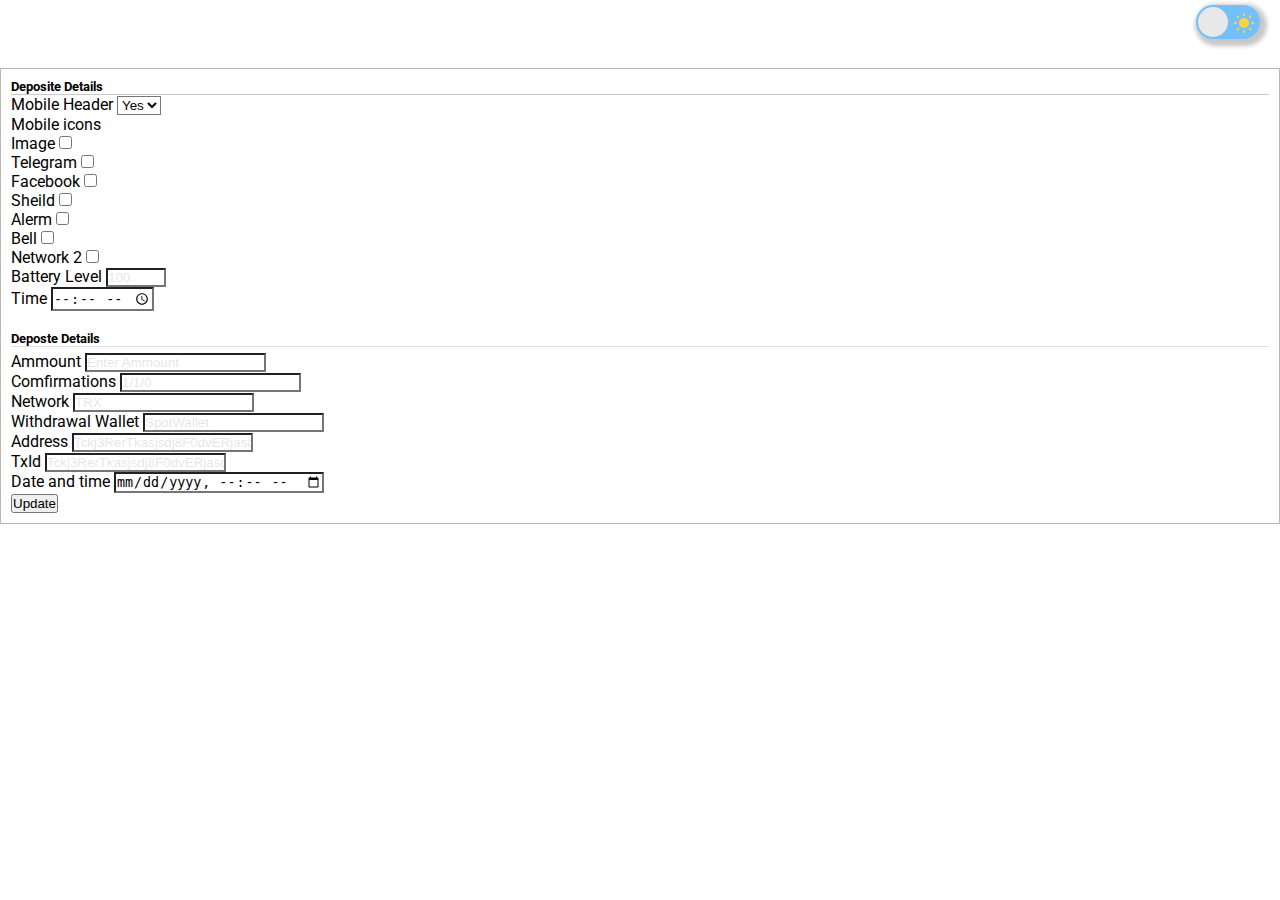
<file: index.html>
<!doctype html>
<html lang="en">
  <head>
    <meta charset="utf-8">
    <meta name="viewport" content="width=device-width, initial-scale=1">
    <!-- title  -->
    <title>Deposite Details</title>

    <!-- Bootstrap 5.3 -->
    <link href="https://cdn.jsdelivr.net/npm/bootstrap@5.3.0/dist/css/bootstrap.min.css" rel="stylesheet" integrity="sha384-9ndCyUaIbzAi2FUVXJi0CjmCapSmO7SnpJef0486qhLnuZ2cdeRhO02iuK6FUUVM" crossorigin="anonymous">

    <!-- google fonts  -->
    <link rel="preconnect" href="https://fonts.googleapis.com">
    <link rel="preconnect" href="https://fonts.gstatic.com" crossorigin>
    <link href="https://fonts.googleapis.com/css2?family=Roboto:wght@300;400;500;700&display=swap" rel="stylesheet">

    <!-- fontawsome cdn  -->
    <link rel="stylesheet" href="https://cdnjs.cloudflare.com/ajax/libs/font-awesome/6.4.0/css/all.min.css">
    <!-- owl carousel  -->
    <link rel="stylesheet" href="css/owl.carousel.min.css">
    <link rel="stylesheet" href="css/owl.theme.default.min.css">

    <!-- style css  -->
    <link rel="stylesheet" href="css/styles.css">

  </head>
  <body class="white_preview">
    
    <div class="mode_switcher">
        <label class="switch">
            <span class="sun"><svg xmlns="http://www.w3.org/2000/svg" viewBox="0 0 24 24"><g fill="#ffd43b"><circle r="5" cy="12" cx="12"></circle><path d="m21 13h-1a1 1 0 0 1 0-2h1a1 1 0 0 1 0 2zm-17 0h-1a1 1 0 0 1 0-2h1a1 1 0 0 1 0 2zm13.66-5.66a1 1 0 0 1 -.66-.29 1 1 0 0 1 0-1.41l.71-.71a1 1 0 1 1 1.41 1.41l-.71.71a1 1 0 0 1 -.75.29zm-12.02 12.02a1 1 0 0 1 -.71-.29 1 1 0 0 1 0-1.41l.71-.66a1 1 0 0 1 1.41 1.41l-.71.71a1 1 0 0 1 -.7.24zm6.36-14.36a1 1 0 0 1 -1-1v-1a1 1 0 0 1 2 0v1a1 1 0 0 1 -1 1zm0 17a1 1 0 0 1 -1-1v-1a1 1 0 0 1 2 0v1a1 1 0 0 1 -1 1zm-5.66-14.66a1 1 0 0 1 -.7-.29l-.71-.71a1 1 0 0 1 1.41-1.41l.71.71a1 1 0 0 1 0 1.41 1 1 0 0 1 -.71.29zm12.02 12.02a1 1 0 0 1 -.7-.29l-.66-.71a1 1 0 0 1 1.36-1.36l.71.71a1 1 0 0 1 0 1.41 1 1 0 0 1 -.71.24z"></path></g></svg></span>
            <span class="moon"><svg xmlns="http://www.w3.org/2000/svg" viewBox="0 0 384 512"><path d="m223.5 32c-123.5 0-223.5 100.3-223.5 224s100 224 223.5 224c60.6 0 115.5-24.2 155.8-63.4 5-4.9 6.3-12.5 3.1-18.7s-10.1-9.7-17-8.5c-9.8 1.7-19.8 2.6-30.1 2.6-96.9 0-175.5-78.8-175.5-176 0-65.8 36-123.1 89.3-153.3 6.1-3.5 9.2-10.5 7.7-17.3s-7.3-11.9-14.3-12.5c-6.3-.5-12.6-.8-19-.8z"></path></svg></span>   
            <input type="checkbox" id="color_mode"  class="input">
            <!-- <input type="checkbox" name="color_mode" > -->
            <span class="slider"></span>
          </label>
    </div>

    <div class="container-fluid">
        <div class="row justify-content-center">
            <div class="col-md-6">
                <!-- form part start here  -->
                <div class="form_part mb-2">
                    <div class="card">
                        <div class="card-header">
                            <h5> Deposite Details</h5>
                        </div>
                        <div class="card-body">
                            <form action="screenshort.html">
                                    <div class="mb-2">
                                        <label for="">Mobile Header</label>
                                        <select name="" id=""  class="form-control">
                                            <option value="">Yes</option>
                                            <option value="">No</option>
                                        </select>
                                    </div>
                                    <div class="row">
                                        <div class="col-12">
                                            <label >Mobile icons</label>
                                        </div>
                                        <div class="col-12">
                                            <div class="row">
                                                <div class="col-auto d-flex align-items-center ">
                                                    <label for="" class="mt-0 me-1">Image</label>
                                                    <input type="checkbox" name="" id="">
                                                </div>
                                                <div class="col-auto d-flex align-items-center m-1">
                                                    <label for="" class="mt-0 me-1">Telegram</label>
                                                    <input type="checkbox" name="" id="">
                                                </div>
                                                <div class="col-auto d-flex align-items-center m-1">
                                                    <label for="" class="mt-0 me-1">Facebook</label>
                                                    <input type="checkbox" name="" id="">
                                                </div>
                                                <div class="col-auto d-flex align-items-center m-1">
                                                    <label for="" class="mt-0 me-1">Sheild</label>
                                                    <input type="checkbox" name="" id="">
                                                </div>
                                                <div class="col-auto d-flex align-items-center m-1">
                                                    <label for="" class="mt-0 me-1">Alerm</label>
                                                    <input type="checkbox" name="" id="">
                                                </div>
                                                <div class="col-auto d-flex align-items-center m-1">
                                                    <label for="" class="mt-0 me-1">Bell</label>
                                                    <input type="checkbox" name="" id="">
                                                </div>
                                                <div class="col-auto d-flex align-items-center m-1">
                                                    <label for="" class="mt-0 me-1">Network 2</label>
                                                    <input type="checkbox" name="" id="">
                                                </div>
                                            </div>
                                        </div>                                        
                                        <div class="mb-2">
                                            <label for="">Battery Level </label>
                                            <input type="number" name="" placeholder="100" min="1" max="100" class="form-control">
                                        </div>
                                    </div>
                                    <div class="mb-2">
                                        <label for="">Time </label>
                                        <input type="time" name=""  class="form-control">
                                    </div>
                                    <div class="border">
                                        <h5>Deposte Details</h5>
                                    </div>
                                    <div class="row">
                                        <div class="col-6">
                                            <label for="">Ammount </label>
                                            <input type="number" name="" placeholder="Enter Ammount" class="form-control">
                                        </div>
                                        <div class="col-6">
                                            <label for="">Comfirmations </label>
                                            <input type="text" name="" placeholder="1/1/0" class="form-control">
                                        </div>
                                    </div>
                                    <div class="mb-2">
                                        <div class="row">
                                            <div class="col-6">
                                                <label for="">Network</label>
                                                <input type="text" name="" placeholder="TRX" class="form-control">
                                            </div>
                                            <div class="col-6">
                                                <label for="">Withdrawal Wallet </label>
                                                <input type="text" name="" placeholder="SpotWallet" class="form-control">
                                            </div>
                                        </div>
                                    </div>
                                    <div class="mb-2">
                                        <div class="row">
                                            <div class="col-6">
                                                <label for="">Address </label>
                                                <input type="text" name="" placeholder="Tckj3RerTkasjsdj8F0dvERjasd" class="form-control">
                                            </div>
                                            <div class="col-6">
                                                <label for="">TxId </label>
                                                <input type="text" name="" placeholder="Tckj3RerTkasjsdj8F0dvERjasd" class="form-control">
                                            </div>
                                        </div>
                                    </div>
                                    <div class="mb-2">
                                        <label for="">Date and time </label>
                                        <input type="datetime-local" name="" placeholder="MM/DD/YYYY HH:MM" class="form-control">
                                    </div>
                                    <div class="mb-2">
                                       <button type="submit" class="form-control btn btn-success" >  Update</button>
                                    </div>
                            </form>
                        </div>
                    </div>
                </div>
                <!-- form part end here  -->
            </div>
        </div>

    </div>
    



    <script src="https://code.jquery.com/jquery-3.6.0.min.js"></script>
    <script src="https://cdn.jsdelivr.net/npm/bootstrap@5.3.0/dist/js/bootstrap.bundle.min.js" integrity="sha384-geWF76RCwLtnZ8qwWowPQNguL3RmwHVBC9FhGdlKrxdiJJigb/j/68SIy3Te4Bkz" crossorigin="anonymous"></script>
    <script src="https://html2canvas.hertzen.com/dist/html2canvas.min.js"></script>
    <script src="js/themeswicher.js"></script>
   
  </body>
</html>
</file>
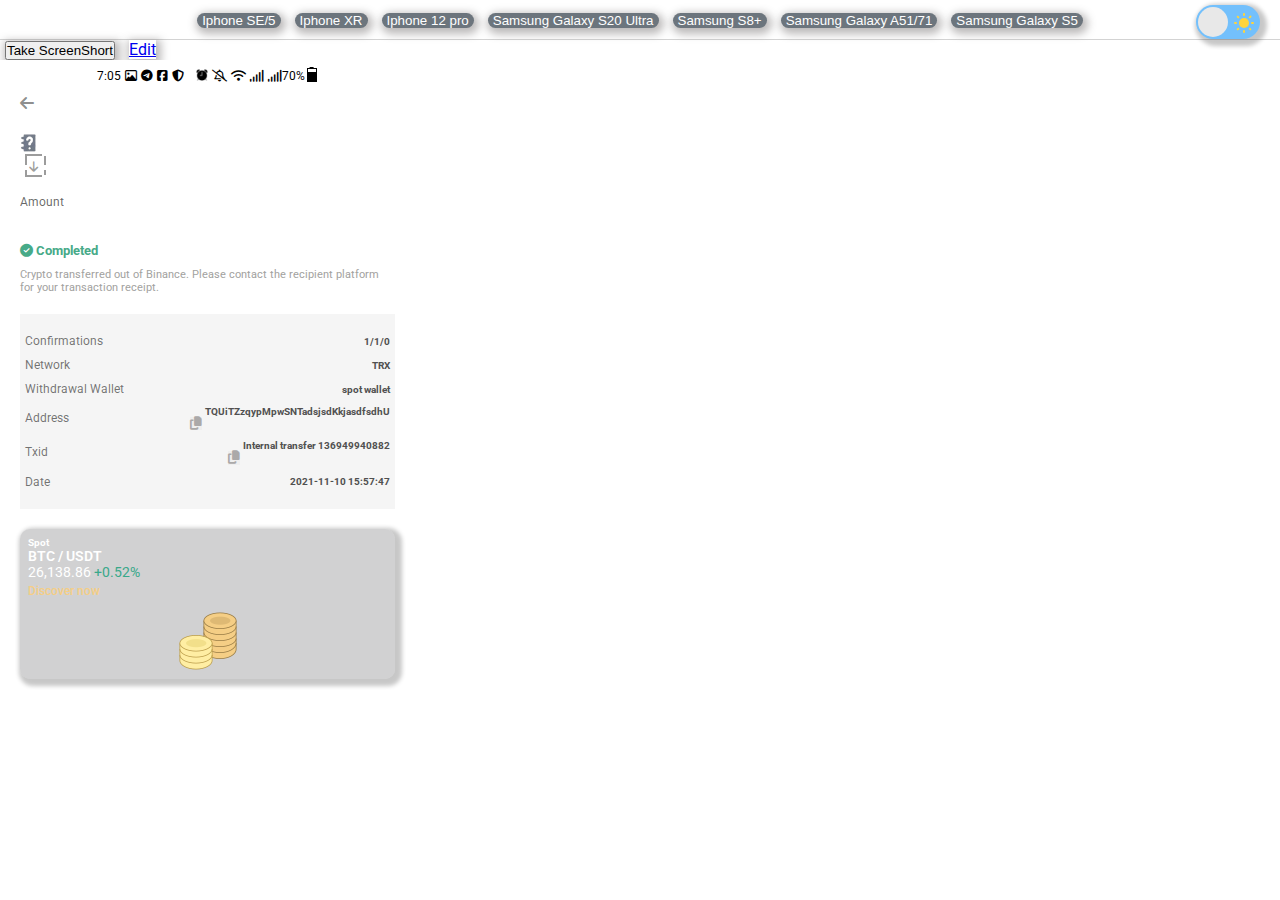
<file: screenshort.html>
<!doctype html>
<html lang="en">
  <head>
    <meta charset="utf-8">
    <meta name="viewport" content="width=device-width, initial-scale=1">
    <!-- title  -->
    <title>deposite Details</title>

    <!-- Bootstrap 5.3 -->
    <link href="https://cdn.jsdelivr.net/npm/bootstrap@5.3.0/dist/css/bootstrap.min.css" rel="stylesheet" integrity="sha384-9ndCyUaIbzAi2FUVXJi0CjmCapSmO7SnpJef0486qhLnuZ2cdeRhO02iuK6FUUVM" crossorigin="anonymous">

    <!-- google fonts  -->
    <link rel="preconnect" href="https://fonts.googleapis.com">
    <link rel="preconnect" href="https://fonts.gstatic.com" crossorigin>
    <link href="https://fonts.googleapis.com/css2?family=Roboto:wght@300;400;500;700&display=swap" rel="stylesheet">

    <!-- fontawsome cdn  -->
    <link rel="stylesheet" href="https://cdnjs.cloudflare.com/ajax/libs/font-awesome/6.4.0/css/all.min.css">
    <!-- owl carousel  -->
    <link rel="stylesheet" href="css/owl.carousel.min.css">
    <link rel="stylesheet" href="css/owl.theme.default.min.css">

    <!-- style css  -->
    <link rel="stylesheet" href="css/styles.css">

  </head>
  <body class="white_preview">
    
    <div class="mode_switcher">
        <label class="switch">
            <span class="sun"><svg xmlns="http://www.w3.org/2000/svg" viewBox="0 0 24 24"><g fill="#ffd43b"><circle r="5" cy="12" cx="12"></circle><path d="m21 13h-1a1 1 0 0 1 0-2h1a1 1 0 0 1 0 2zm-17 0h-1a1 1 0 0 1 0-2h1a1 1 0 0 1 0 2zm13.66-5.66a1 1 0 0 1 -.66-.29 1 1 0 0 1 0-1.41l.71-.71a1 1 0 1 1 1.41 1.41l-.71.71a1 1 0 0 1 -.75.29zm-12.02 12.02a1 1 0 0 1 -.71-.29 1 1 0 0 1 0-1.41l.71-.66a1 1 0 0 1 1.41 1.41l-.71.71a1 1 0 0 1 -.7.24zm6.36-14.36a1 1 0 0 1 -1-1v-1a1 1 0 0 1 2 0v1a1 1 0 0 1 -1 1zm0 17a1 1 0 0 1 -1-1v-1a1 1 0 0 1 2 0v1a1 1 0 0 1 -1 1zm-5.66-14.66a1 1 0 0 1 -.7-.29l-.71-.71a1 1 0 0 1 1.41-1.41l.71.71a1 1 0 0 1 0 1.41 1 1 0 0 1 -.71.29zm12.02 12.02a1 1 0 0 1 -.7-.29l-.66-.71a1 1 0 0 1 1.36-1.36l.71.71a1 1 0 0 1 0 1.41 1 1 0 0 1 -.71.24z"></path></g></svg></span>
            <span class="moon"><svg xmlns="http://www.w3.org/2000/svg" viewBox="0 0 384 512"><path d="m223.5 32c-123.5 0-223.5 100.3-223.5 224s100 224 223.5 224c60.6 0 115.5-24.2 155.8-63.4 5-4.9 6.3-12.5 3.1-18.7s-10.1-9.7-17-8.5c-9.8 1.7-19.8 2.6-30.1 2.6-96.9 0-175.5-78.8-175.5-176 0-65.8 36-123.1 89.3-153.3 6.1-3.5 9.2-10.5 7.7-17.3s-7.3-11.9-14.3-12.5c-6.3-.5-12.6-.8-19-.8z"></path></svg></span>   
            <input type="checkbox" id="color_mode"  class="input">
            <!-- <input type="checkbox" name="color_mode" > -->
            <span class="slider"></span>
          </label>
    </div>


    <div class="container-fluid">
        <div class="row">
            <div class=" col-12 m-auto text-center">                        
                <div class="responsive_btns">
                    <button class="change-size-btn" data-width="320" data-height="568">Iphone SE/5</button>
                    <button class="change-size-btn" data-width="414" data-height="896">Iphone XR</button>
                    <button class="change-size-btn" data-width="390" data-height="844">Iphone 12 pro</button>
                    <button class="change-size-btn" data-width="412" data-height="915">Samsung Galaxy S20 Ultra</button>
                    <button class="change-size-btn" data-width="360" data-height="740">Samsung S8+</button>
                    <button class="change-size-btn" data-width="412" data-height="914">Samsung Galaxy A51/71</button>
                    <button class="change-size-btn" data-width="360" data-height="640">Samsung Galaxy S5</button>
                </div>
            </div>
        </div>
        <div class="row justify-content-center">

            <div class="col-md-6 m-auto text-center">
                
                <div class="row">
                    <div class="col-6 m-auto">
                        <div class="d-flex justify-content-center">
                            <button class="btn btn-secondary my-3 btn_screenshort" data-id="Q1" id="capture_btn"> Take ScreenShort</button>
                            <a href="index.html" class="btn btn-secondary my-3 btn_screenshort" > Edit</a>
                        </div>
                    </div>
                </div>
                <div class="deposite_part mb-2 m-auto" id="mobileScreen">
                   
                    <!-- mobile topbar part start here  -->
                    <div class="row">
                        <div class="col-12">
                            <div class="top_bar">
                                <!-- left  -->
                                <div class="time_icon me-auto">
                                    <span>7:05</span>
                                    <div class="wifi">
                                        <div class="wifi_main">
                                            <i class="fa-regular fa-image"></i>
                                        </div>                            
                                    </div>
                                    <div class="wifi">
                                        <div class="wifi_main">
                                            <i class="fa-brands fa-telegram"></i>
                                        </div>                            
                                    </div>
                                    <div class="wifi">
                                        <div class="wifi_main">
                                            <i class="fa-brands fa-square-facebook"></i>
                                        </div>                            
                                    </div>
                                    <div class="wifi">
                                        <div class="wifi_main">
                                            <i class="fa-solid fa-shield-halved"></i>
                                        </div>                            
                                    </div>
                                </div>

                                <!-- right  -->
                                <div class="net_battery ms-auto">
                                    <div class="wifi">
                                        <div class="wifi_main">
                                            <img src="images/icons8-alarm-clock-60 (1).png" class="clock_white" alt="">
                                        </div>                            
                                    </div>
                                    <div class="wifi">
                                        <div class="wifi_main">
                                            <img src="images/icons8-alarm-clock-60.png" class="clock_black" alt="">
                                        </div>                            
                                    </div>
                                    <div class="wifi">
                                        <div class="wifi_main">
                                            <i class="fa-regular fa-bell-slash"></i>
                                        </div>                            
                                    </div>
                                    <div class="wifi">
                                        <div class="wifi_main">
                                            <i class="fa-solid fa-wifi"></i>
                                        </div>                            
                                    </div>
                                    <div class="signal_bars">
                                        <div class="signal_main">
                                            <i class="fa-solid fa-signal"></i>
                                        </div>
                                    </div>
                                    <div class="signal_bars">
                                        <div class="signal_main">
                                            <i class="fa-solid fa-signal"></i>
                                        </div>
                                    </div>
                                    <div class="time_icon">                            
                                        <span class="ms-1">70%</span>
                                    </div>
                                    <div class="battery time">
                                        <div class="battery_main">                                            
                                            <div class="battery_level" style="height: 70%;"></div>                       
                                        </div>
                                    </div>
                                </div>
                            </div>
                        </div>
                    </div>
                    <!-- mobile topbar part end here  -->
                    
                    <!-- top title and back part start here  -->
                    <div class="title_back">
                        <div class="row">
                            <div class="col-2">
                                <div class="arrow_back text-start">
                                    <a href="#"><i class="fa-solid fa-arrow-left"></i></a>
                                </div>
                            </div>
                            <div class="col-7">
                                <div class="title text-center">
                                    <h4>Deposite Details</h4>
                                </div>
                            </div>
                            <div class="col-3 d-flex justify-content-between align-items-center">
                                <div class=" text-end">
                                    <a href="#"><img src="images/book.png" width="18px" alt=""></a>
                                </div>
                                <div class="download_btn text-end">
                                    <a href="#"><i class="fa-solid fa-arrow-down"></i></a>
                                </div>
                            </div>
                        </div>
                    </div>
                    <!-- top title and back part end here  -->

                    <!-- status part start here  -->
                    <div class="row">
                        <div class="col-12">
                            <div class="status text-center">
                                <h4>Amount</h4>
                                <h1>998 <span>USDt</span></h1>
                                <h3><i class="fa-solid fa-circle-check"></i> Completed</h3>
                                <p>Crypto transferred out of Binance. Please contact the recipient platform for your transaction receipt.</p>
                                
                            </div>
                        </div>
                    </div>
                    <!-- status part end here  -->

                    <!-- details part start here  -->
                    
                    <div class="details">
                            <div class="row">
                                <div class="col-12">
                                    <ul>
                                        <li>
                                            <div><h4>Confirmations</h4></div>
                                            <div><h3>1/1/0</h3></div>
                                        </li>
                                        <li>
                                            <div><h4>Network</h4></div>
                                            <div><h3 class="text-uppercase">TRX</h3></div>
                                        </li>
                                        <li>
                                            <div><h4>Withdrawal Wallet</h4></div>
                                            <div><h3 class="text-uppercase">spot wallet</h3></div>
                                        </li>
                                        <li>
                                            <div><h4>Address</h4></div>
                                            <div class="d-flex justify-content-end align-items-center">
                                                <div class="text-end"><h3>TQUiTZzqypMpwSNTadsjsdKkjasdfsdhU</h3> </div>
                                                <div><button class="btn btn_copy"><i class="fa-solid fa-copy"></i></button></div>
                                            </div>
                                        </li>
                                        <li>
                                            <div><h4>Txid</h4></div>
                                            <div class="d-flex justify-content-end align-items-center">
                                                <div><h3 class="text-decoration-underline justify-content-end">Internal transfer 136949940882</h3></div>
                                                <div><button class="btn btn_copy"><i class="fa-solid fa-copy"></i></button></div>
                                            </div>
                                        </li>
                                        
                                        <li>
                                            <div><h4>Date </h4></div>
                                            <div><h3>2021-11-10 <span>15:57:47</span></h3></div>
                                        </li>
                                    </ul>
                                </div>
                            </div>
                        </div>
                    <!-- details part end here  -->

                    
                    <!-- sheild authentication part start here  -->
                    <div class="row">
                        <div class="col-12 m-auto">
                            <div class="slider ">
                                <div>
                                    <div class="row">
                                        <div class="col-6">
                                            <h4>spot</h4>
                                            <h2>BTC / USDT</h2>
                                            <h3>26,138.86 <span style="color: rgb(57 168 138)">+0.52%</span></h3>
                                            <a href="#">Discover now</a>
                                        </div>
                                        <div class="col-6">
                                            <div class="coins">
                                                <img src="images/coins-60.png" alt="">
                                            </div>
                                        </div>
                                    </div>
                                </div>
                                
                            </div>
                        </div>
                    </div>
                    <!-- sheild part end here  -->
                </div>
            </div>
        </div>

    </div>
    





    <script src="https://code.jquery.com/jquery-3.6.0.min.js"></script>
    <script src="https://cdn.jsdelivr.net/npm/bootstrap@5.3.0/dist/js/bootstrap.bundle.min.js" integrity="sha384-geWF76RCwLtnZ8qwWowPQNguL3RmwHVBC9FhGdlKrxdiJJigb/j/68SIy3Te4Bkz" crossorigin="anonymous"></script>
    <script src="https://html2canvas.hertzen.com/dist/html2canvas.min.js"></script>
    <script>
        $(document).ready(function () {
          // Function to change mobile screen size
          $('.change-size-btn').on('click', function () {
            var width = $(this).data('width');
            var height = $(this).data('height');
            $('#mobileScreen').css({ width: width + 'px', height: height + 'px' });
          });
    
          // Function to take screenshot
          $('#screenshotBtn').on('click', function () {
            html2canvas(document.querySelector('#mobileScreen')).then(function (canvas) {
              // Convert canvas to image and open in a new tab for download
              var screenshotImage = canvas.toDataURL('image/png');
              var newTab = window.open('about:blank', '_blank');
              newTab.document.write('<img src="' + screenshotImage + '" style="max-width: 100%;" />');
            });
          });
        });
    </script>

    <script>
        $(document).ready(function() {
      $("#capture_btn").on("click", function() {
        // Capture the div and create an image
        html2canvas($("#mobileScreen")[0], {
          scale: 3, // Resolution scale (2 for 2x, 3 for 3x, and so on)
        }).then(function(canvas) {
          // Convert canvas to image data URL
          var imgData = canvas.toDataURL();
  
          // Create a link to download the image
          var downloadLink = document.createElement("a");
          downloadLink.href = imgData;
          downloadLink.download = "screenshot.png"; // Set the filename for the download
  
          // Append the link to the document and trigger the click event to download
          document.body.appendChild(downloadLink);
          downloadLink.click();
  
          // Clean up - remove the temporary link from the document
          document.body.removeChild(downloadLink);
        });
      });
    });
    </script>
    <script src="js/themeswicher.js"></script>
   
  </body>
</html>
</file>
<file: css/styles.css>
*{
  margin: 0;
  padding: 0;
}
body{
  font-family: 'Roboto', sans-serif;
  background: #1f2630;
  color: #fff !important;
}
/* top bar part start here  */
.top_bar{
  display: flex;
  justify-content: center;
  align-items: center;
}
.time_icon{    
  display: flex;            
  justify-content: center;            
  align-items: center;
}
.time_icon span{        
  font-size: 12px;                
  font-weight: 400;                
  margin-top: 3px;
}
.net_battery{
  display: flex;
  justify-content: center;
  align-items: center;
}
.wifi{

}
.wifi_main img{
  width: 12px;
}
.clock_black{
  display: block;
}
.clock_black{
  display: none;
}
.wifi_main i{
      
  font-size: 12px;
      
  margin-left: 4px;
      }
.wifi_signal{

}
.wifi_signal i{

}
.signal_bars{

}
.signal_main{

}
.signal_main i{

  font-size: 12px;
      
  margin-left: 3px;
}
.signal_main i span{

}
.signal_signal{

}
.signal_signal i{

}
.battery_main{
  display: flex;
  position: relative;
  justify-content: center;
  align-items: center;
  border: 1px solid #fff;
  height: 12px;
  width: 8px;
  margin: 0px 2px;
}
.battery_main::after{
  content: "";
  position: absolute;
  width: 60%;
  height: 2px;
  top: -2px;
  left: 50%;
  transform: translateX(-50%);
  background-color: #fff;

}
.battery_level{
  position: absolute;
  background: #fff;
  /* height: 70%; */
  width: 100%;
  bottom: 0px;
}
.border{
  border: none !important;
  border-bottom: 1px solid #dee2e6 !important;
  color: #fff;
  margin-bottom: 5px;
  margin-top: 20px;
}
.white_preview .border{
  color: #000;
}
.white_preview .battery_main::after{
  content: "";
  position: absolute;
  width: 60%;
  height: 2px;
  top: -2px;
  left: 50%;
  transform: translateX(-50%);
  background-color: #000;

}
/* topbar part end here  */



/* top title and back button  */
.title_back{

margin-top: 10px;
}
.arrow_back{

color: #000;
}
.arrow_back a{

}
.arrow_back a i{

color: #ffffff94;
}
.title{

}
.title h4{    
  font-size: 14px;            
  margin: 0px;            
  margin-top: 5px;
}
.download_btn{margin-left: 5px;}
.download_btn a{
  position: relative;
  border-top: 2px solid #ffffff63;
  border-bottom: 2px solid #ffffff63;
}
.download_btn a::after{
  content: '';
  position: absolute;
  border-left: 2px solid #ffffff73;
  border-right: 2px solid #ffffff7d;
  height: 24%;
  width: 100%;
  left: 0px;
  bottom: 0px;
}
.download_btn a::before{
  content: '';
  position: absolute;
  border-left: 2px solid #ffffff63;
  border-right: 2px solid #ffffff63;
  height: 45%;
  width: 100%;
  left: 0px;
  top: 0px;
}
.download_btn a i{
  padding: 7px 4px;
  color: #ffffffa1;
  font-size: 12px;
}
/* top title and back button end  */

/* status part start here  */
.status{

margin: 20px 0px;
}
.status h4{
  font-size: 12px;
  text-transform: capitalize;
  font-weight: 400;
  color: #dadada99;
}
.status h1{    
  text-transform: uppercase;            
  font-size: 20px;
}
.status h3{
          
  font-size: 13px;
          
  margin: 10px 0px;
          
  color: #47aa88;
}
.status h3 i{

}
.status h1 span{

font-size: 14px;
}
.status p{

font-weight: 400;

font-size: 11px;

color: #a2a2a0;

margin: 0px;

margin-top: 10px;
}
.status a{

text-decoration: none;

font-size: 12px;

color: #cca823;
}

/* status part end here  */

/* details part start here  */
.details{

background: transparent;

padding: 10px 0px;
}
.details ul{

padding: 0px;
}
.btn_address{
  
padding: 0;
  
margin: 0;
  
color: #efb83b !important;
  
text-transform: capitalize;
  
font-size: 12px;
}
.btn_address:active{
  border: none;
}
.details ul li{

display: flex;

list-style: none;

justify-content: space-between;

margin: 10px 0px;

align-items: center;
}
.details ul li h4{

font-size: 12px;

font-weight: 400;

color: #ffffffa8;
}
.details ul li h3{

margin-right: auto;

font-size: 10px;

text-align: right;

margin-right: auto;

margin-left: 20px;

/* display: flex; */

/* justify-content: end; */
}
.details ul li h3 button{

}
.btn_copy{
  
padding: 0px;
  
border: none;
  
margin-left: 5px;
  
display: flex;
  
justify-content: center;
  
align-items: center;
  
color: #aba9a9 !important;
}
.btn_copy i{

}

.details ul li h3 span{

}
.btn:focus{
  outline: none;
  box-shadow: none;
}
/* details part end here  */


/* slider part start here  */
.slider{

padding: 10px;

border-radius: 10px;

margin-top: 20px;

/* box-shadow: 3px 3px 4px 4px #00000038; */

position: relative;

background: #595b5e47;
}
.slider h4{

text-transform: capitalize;

font-size: 10px;
}
.slider h2{

font-size: 14px;

font-weight: 600;
}
.slider h3{

font-size: 14px;

font-weight: 400;

margin: 0px;
}
.slider a{

text-decoration: none;

color: #f5ce85;

font-size: 12px;

font-weight: 500;
}
.coins{

display: flex;

justify-content: center;

align-items: center;

margin-top: 12px;
}
.coins img{
  
width: 60px !important;
}


/* owl slider ? */
.owl-dots .owl-dot span{
  display: block;
  height: 2px;
  width: 18px;
  background: #ffffff59;
  margin: 5px;
  border-radius: 5px;
}
.owl-dots .owl-dot.active span{
  background-color: #ffffffdb;
}
.owl-dots{
  position: absolute;
  right: 20px;
  bottom: 2px;
}
/* slider part end here  */

.bt_light{
  display: block;
  width: 12px;
}
.bt_dark{
  display: none;
  width: 12px;
}
.deposite_part{
  position: relative;
  width: 375px; /* Default width */
  height: 667px; /* Default height */
  /* margin-right: auto; */
  border: none;
  padding: 20px;
  border-radius: 0px;
  overflow: hidden;
  padding-top: 5px;
  background-color: #1f2630;
}

/* form part start here  */
.form_part{margin-top: 68px;}
.form_part .card{

background: transparent;

border: 1px solid #fff;

padding: 10px;

height: 100%;
}
.form_part .card-body{

}
.card-body form{

}
.card-body form label{

color: #fff;

margin-top: 10px;
}
.card-header{

border-bottom: 1px solid #fff;
}
.card-header h5{
  color: #fff;
}
.card-body form input{

border-radius: 0;

background: transparent;

color: #fff;
}
.card-body form input::placeholder{
  color: #a2a0a047;
}
.card-body form input:focus{
  background: transparent;
  color: #fff;
  outline: none;
  box-shadow: none;
  border: 1px solid #fff;
}
.card-body form select{

background: transparent;

color: #fff;

border-radius: 0;
}
.card-body select option{
  background-color: #1f2630;
  border-radius: 0;
}
.card-body form select::placeholder{
  background-color: transparent;
  color: #fff;
}
.card-body form select:focus{
  box-shadow: none;
  border: 1px solid #fff;
  color: #000;
  background-color: transparent;
}
/* form part end here  */



.responsive_btns{
  text-align: center;
  padding: 10px 0px;
  border-bottom: 1px solid #15151530;
  padding-bottom: 10px;
}
.responsive_btns button{
  border: 1px solid #000;
  margin: 0px 5px;
  background: #6c757d;
  border-radius: 15px;
  padding: 0px 5px;
  color: #fff;
  border: none;
  box-shadow: 2px 3px 8px 3px #54505066;
  transition: .4s all ease-in-out;
}
.responsive_btns button:hover{
  background: #4e5458;
}
.btn_screenshort{
  box-shadow: 2px 3px 8px 3px #54505066;
  margin: 0px 5px;
}


/* switch button here  */

.mode_switcher{

  position: fixed;
  
  top: 5px;
  
  right: 20px;
  }
  .mode_switcher .switch {
      font-size: 17px;
      position: relative;
      display: inline-block;
      width: 64px;
      height: 34px;
    }
    
    .mode_switcher  .switch input {
      opacity: 0;
      width: 0;
      height: 0;
    }
    
    .mode_switcher .slider {
      position: absolute;
      cursor: pointer;
      top: 0;
      left: 0;
      right: 0;
      bottom: 0;
      background-color: #73C0FC;
      transition: .4s;
      border-radius: 30px;
      margin: 0px;
    }
    
    .mode_switcher .slider:before {
      position: absolute;
      content: "";
      height: 30px;
      width: 30px;
      border-radius: 20px;
      left: 2px;
      bottom: 2px;
      z-index: 2;
      background-color: #e8e8e8;
      transition: .4s;
    }
    
    .mode_switcher .sun svg {
      position: absolute;
      top: 6px;
      left: 36px;
      z-index: 1;
      width: 24px;
      height: 24px;
    }
    
    .mode_switcher .moon svg {
      fill: #73C0FC;
      position: absolute;
      top: 5px;
      left: 5px;
      z-index: 1;
      width: 24px;
      height: 24px;
    }
    
    /* .switch:hover */.sun svg {
      animation: rotate 15s linear infinite;
    }
    
    @keyframes rotate {
     
      0% {
        transform: rotate(0);
      }
    
      100% {
        transform: rotate(360deg);
      }
    }
    
    /* .switch:hover */.moon svg {
      animation: tilt 5s linear infinite;
    }
    
    @keyframes tilt {
     
      0% {
        transform: rotate(0deg);
      }
    
      25% {
        transform: rotate(-10deg);
      }
    
      75% {
        transform: rotate(10deg);
      }
    
      100% {
        transform: rotate(0deg);
      }
    }
    
    .mode_switcher  .input:checked + .slider {
      background-color: #183153;
    }
    
    .mode_switcher .input:focus + .slider {
      box-shadow: 0 0 1px #183153;
    }
    
    .mode_switcher .input:checked + .slider:before {
      transform: translateX(30px);
    }



    /* top bar part start here  */
.white_preview .top_bar{
display: flex;
justify-content: center;
align-items: center;
}
.white_preview .time_icon{    
display: flex;            
justify-content: center;            
align-items: center;
}
.white_preview .time_icon span{
font-size: 12px;
font-weight: 400;
margin-top: 3px;
color: #000;
}
.white_preview .net_battery{
display: flex;
justify-content: center;
align-items: center;
}
.wifi{

}
.white_preview .wifi_main img{
width: 12px;
}
.white_preview .clock_black{
display: block;
}
.white_preview .clock_black{
display: block;
}
.white_preview .wifi_main i{
    
font-size: 12px;
    
margin-left: 4px;
    
color: #000;
    }
.wifi_signal{

}
.wifi_signal i{

}
.signal_bars{

}
.signal_main{

}
.white_preview .signal_main i{

font-size: 12px;

margin-left: 3px;

color: #000;
}
.signal_main i span{

}
.signal_signal{

}
.signal_signal i{

}
.white_preview .battery_main{

display: flex;

position: relative;

justify-content: center;

align-items: center;

border: 1px solid #000;

height: 12px;

width: 8px;

margin: 0px 2px;
}
.white_preview .battery_level{
  position: absolute;
  background: #000;
  /* height: 70%; */
  width: 100%;
  bottom: 0px;
}
/* topbar part end here  */

.white_preview .responsive_btns{
text-align: center;
padding: 10px 0px;
border-bottom: 1px solid #15151530;
padding-bottom: 10px;
}
.white_preview .responsive_btns button{
border: 1px solid #000;
margin: 0px 5px;
background: #6c757d;
border-radius: 15px;
padding: 0px 5px;
color: #fff;
border: none;
box-shadow: 2px 3px 8px 3px #54505066;
transition: .4s all ease-in-out;
}
.white_preview .responsive_btns button:hover{
background: #4e5458;
}
.white_preview .btn_screenshort{    
box-shadow: 2px 3px 8px 3px #54505066;
margin: 0px 5px;
}







.white_preview .deposite_part{
position: relative;
width: 375px; /* Default width */
height: 667px; /* Default height */
margin-right: auto;
border: none;
padding: 20px;
border-radius: 00px;
overflow: hidden;
padding-top: 5px;
background: #fff;
}


*{
margin: 0;
padding: 0;
}
.white_preview{
font-family: 'Roboto', sans-serif;
background-color: #fff;
}

/* top title and back button  */
.white_preview .title_back{

margin-top: 10px;
}
.white_preview .arrow_back{

color: #000;
}
.arrow_back a{

}
.white_preview .arrow_back a i{

color: #00000075;
}
.title{

}
.white_preview .title h4{    
font-size: 14px;            
margin: 0px;            
margin-top: 5px;
}
.white_preview .download_btn{
}
.white_preview .download_btn a{
position: relative;
border-top: 2px solid #00000063;
border-bottom: 2px solid #00000063;
}
.white_preview .download_btn a::after{
content: '';
position: absolute;
border-left: 2px solid #00000063;
border-right: 2px solid #00000063;
height: 24%;
width: 100%;
left: 0px;
bottom: 0px;
}
.white_preview .download_btn a::before{
content: '';
position: absolute;
border-left: 2px solid #00000063;
border-right: 2px solid #00000063;
height: 45%;
width: 100%;
left: 0px;
top: 0px;
}
.white_preview .download_btn a i{
padding: 0px 4px;
color: #00000063;
font-size: 12px;
margin: 0px;
}
/* top title and back button end  */

/* status part start here  */
.white_preview .status{

margin: 20px 0px;
}
.white_preview .status h4{    
font-size: 12px;            
text-transform: capitalize;            
font-weight: 400;            
color: #0009;
}
.white_preview .status h1{    
text-transform: uppercase;            
font-size: 20px;
}
.white_preview .status h3{
        
font-size: 13px;
        
margin: 10px 0px;
        
color: #47aa88;
}
.white_preview .status h3 i{

}
.white_preview .status h1 span{

font-size: 14px;
}
.white_preview .status p{

font-weight: 400;

font-size: 11px;

color: #a2a2a0;

margin: 0px;

margin-top: 10px;
}
.white_preview .status a{

text-decoration: none;

font-size: 12px;

color: #cca823;
}

/* status part end here  */

/* details part start here  */
.white_preview .details{

background: #f5f5f5;

padding: 10px 5px;
}
.white_preview .details ul{

padding: 0px;
}
.white_preview .btn_address{

padding: 0;

margin: 0;

color: #efb83b !important;

text-transform: capitalize;

font-size: 12px;
}
.white_preview .btn_address:active{
border: none;
}
.white_preview .details ul li{

display: flex;

list-style: none;

justify-content: space-between;

margin: 10px 0px;

align-items: center;
}
.white_preview .details ul li h4{

font-size: 12px;

font-weight: 400;

color: #0000008a;
}
.white_preview .details ul li h3{

margin-right: auto;

font-size: 10px;

text-align: right;

margin-right: auto;

margin-left: 20px;

/* display: flex; */

/* justify-content: end; */

color: #505050;
}
.white_preview .details ul li h3 button{

}
.white_preview .btn_copy{

padding: 0px;

border: none;

margin-left: 5px;

display: flex;

justify-content: center;

align-items: center;

color: #0000007d;
}
.btn_copy i{

}

.white_preview .details ul li h3 span{

}
.white_preview .btn:focus{
outline: none;
box-shadow: none;
}
/* details part end here  */


/* slider part start here  */
.white_preview .slider{

padding: 8px;

border-radius: 10px;

margin-top: 20px;

box-shadow: 3px 3px 4px 4px #00000038;
position: relative;
}
.white_preview .slider h4{

text-transform: capitalize;

font-size: 10px;
}
.white_preview .slider h2{

font-size: 14px;

font-weight: 600;
}
.white_preview  .slider h3{

font-size: 14px;

font-weight: 400;

margin: 0px;
}
.white_preview .slider a{

text-decoration: none;

color: #f5ce85;

font-size: 12px;

font-weight: 500;
}
.white_preview .coins{

display: flex;

justify-content: center;

align-items: center;

margin-top: 12px;
}
.white_preview  .coins img{

width: 60px !important;
}


/* owl slider ? */
.white_preview .owl-dots .owl-dot span{
display: block;
height: 2px;
width: 18px;
background: #00000029;
margin: 5px;
border-radius: 5px;
}
.white_preview  .owl-dots .owl-dot.active span{
background-color: #221f1fdb;
}
.white_preview  .owl-dots{
position: absolute;
right: 20px;
bottom: 2px;
}
/* slider part end here  */

.white_preview  .bt_light{
display: none;
width: 12px;
}
.white_preview .bt_dark{
display: block;
width: 12px;
}


/* form part start here  */
.white_preview .form_part{
margin-top: 68px;
}
.white_preview .form_part .card{

background: transparent;

border: 1px solid #999393ad;

padding: 10px;

height: 100%;
}
.white_preview .form_part .card-body{

}
.white_preview .card-body form{

}
.white_preview .card-body form label{

color: #000;

margin-top: 10px;
}
.white_preview .card-header{

border-bottom: 1px solid #ccc8c8;

background: transparent;
}
.white_preview .card-header h5{
color: #000;
}
.white_preview .card-body form input{

border-radius: 0;

background: transparent;

color: #000;
}
.white_preview .card-body form input::placeholder{
color: #a2a0a047;
}
.white_preview .card-body form input:focus{background: transparent;color: #000;outline: none;box-shadow: none;border: 1px solid #00000054;}
.white_preview .card-body form select{

background: transparent;

color: #000;

border-radius: 0;
}
.white_preview .card-body select option{background-color: #1f263042;border-radius: 0;}
.white_preview .card-body form select::placeholder{
background-color: transparent;
color: #fff;
}
.white_preview .card-body form select:focus{box-shadow: none;border: 1px solid #00000054;color: #000;background-color: transparent;}
/* form part end here  */

/* switch button here  */

.mode_switcher{

position: fixed;

top: 5px;

right: 20px;
}
.mode_switcher .switch {
font-size: 17px;
position: relative;
display: inline-block;
width: 64px;
height: 34px;
}

.mode_switcher  .switch input {
opacity: 0;
width: 0;
height: 0;
}

.mode_switcher .slider {
position: absolute;
cursor: pointer;
top: 0;
left: 0;
right: 0;
bottom: 0;
background-color: #73C0FC;
transition: .4s;
border-radius: 30px;
margin: 0px;
}

.mode_switcher .slider:before {
position: absolute;
content: "";
height: 30px;
width: 30px;
border-radius: 20px;
left: 2px;
bottom: 2px;
z-index: 2;
background-color: #e8e8e8;
transition: .4s;
}

.mode_switcher .sun svg {
position: absolute;
top: 6px;
left: 36px;
z-index: 1;
width: 24px;
height: 24px;
}

.mode_switcher .moon svg {
fill: #73C0FC;
position: absolute;
top: 5px;
left: 5px;
z-index: 1;
width: 24px;
height: 24px;
}

/* .switch:hover */.sun svg {
animation: rotate 15s linear infinite;
}

@keyframes rotate {

0% {
  transform: rotate(0);
}

100% {
  transform: rotate(360deg);
}
}

/* .switch:hover */.moon svg {
animation: tilt 5s linear infinite;
}

@keyframes tilt {

0% {
  transform: rotate(0deg);
}

25% {
  transform: rotate(-10deg);
}

75% {
  transform: rotate(10deg);
}

100% {
  transform: rotate(0deg);
}
}

.mode_switcher  .input:checked + .slider {
background-color: #183153;
}

.mode_switcher .input:focus + .slider {
box-shadow: 0 0 1px #183153;
}

.mode_switcher .input:checked + .slider:before {
transform: translateX(30px);
}
</file>
